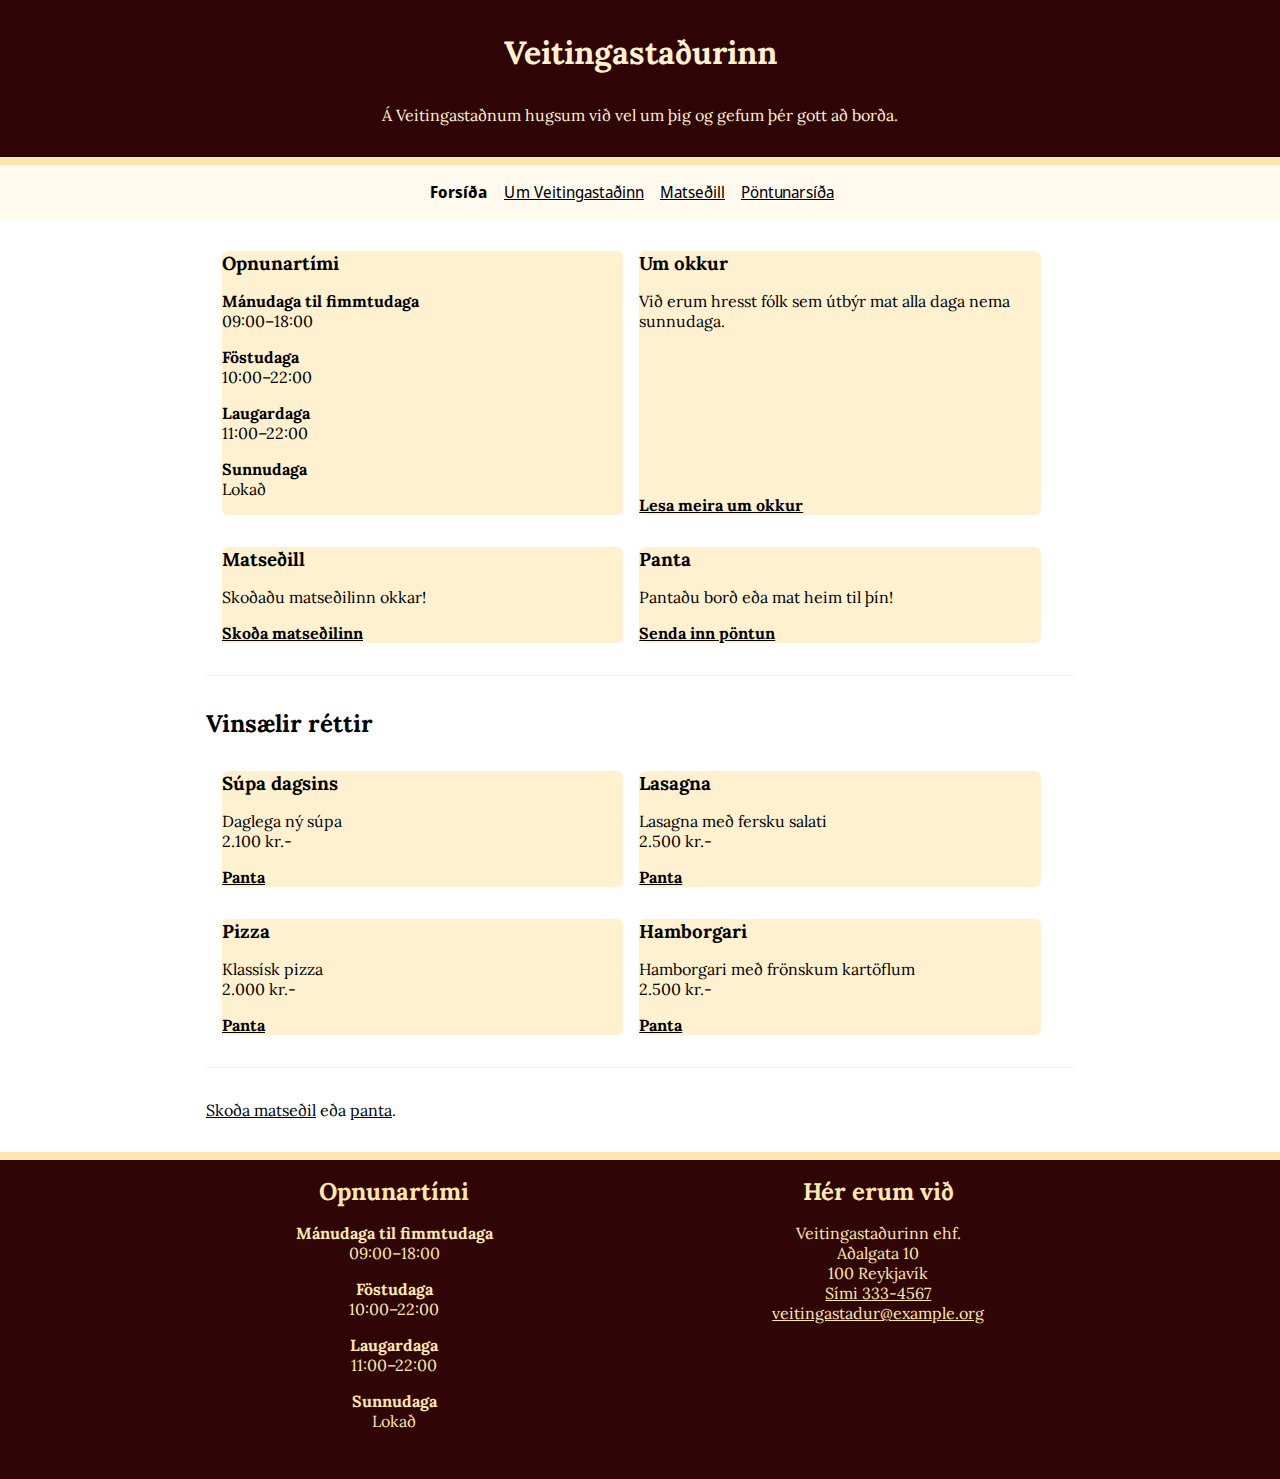
<file: index.html>
<!DOCTYPE html>
<html lang="is">

<head>
  <meta charset="utf-8">
  <title>Veitingastaðurinn</title>
  <link rel="preconnect" href="https://fonts.googleapis.com">
  <link rel="preconnect" href="https://fonts.gstatic.com" crossorigin>
  <link href="https://fonts.googleapis.com/css2?family=Lora:wght@400;700&display=swap" rel="stylesheet">
  <link rel="stylesheet" href="./styles.css">
  <meta name="description" content="Forsíða Veitingastaðsins, veitingastaður með allar þær veitingar sem þig vantar.">
  <meta property="og:title" content="Veitingastaðurinn">
  <meta property="og:description" content="Velkomin á Veitingastaðinn!">
  <meta property="og:image" content="./myndir/sharing.jpg">
</head>

<body>
  <div class="wrapper">
  <header class="header">
    <h1 class="ul">Veitingastaðurinn</h1>
    <p class="ul">Á Veitingastaðnum hugsum við vel um þig og gefum þér gott að borða.</p>
  </header>

  <p class="sr-only"><a href="#efni">Beint í efni</a></p>

  <nav class="nav">
    <ul class="ul">
      <li><strong>Forsíða</strong></li>
      <li><a href="sidur/um.html">Um Veitingastaðinn</a></li>
      <li><a href="sidur/matsedill.html">Matseðill</a></li>
      <li><a href="sidur/pontun.html">Pöntunarsíða</a></li>
    </ul>
  </nav>

  <main id="efni">
    <div class="boxes">
      <section class="box">
        <h3>Opnunartími</h3>
        <dl>
          <dt>Mánudaga til fimmtudaga</dt>
          <dd>09:00–18:00</dd>
          <dt>Föstudaga</dt>
          <dd>10:00–22:00</dd>
          <dt>Laugardaga</dt>
          <dd>11:00–22:00</dd>
          <dt>Sunnudaga</dt>
          <dd>Lokað</dd>
        </dl>
      </section>

      <section class="box">
        <h3>Um okkur</h3>
        <p style="flex: 1;">Við erum hresst fólk sem útbýr mat alla daga nema sunnudaga.</p>
        <div class="buttons">
        <a href="./sidur/um.html">Lesa meira um okkur</a>
        </div>
      </section>

      <section class="box">
        <h3>Matseðill</h3>
        <p>Skoðaðu matseðilinn okkar!</p>
        <div class="buttons">
        <a href="./sidur/matsedill.html">Skoða matseðilinn</a>
        </div>
      </section>

      <section class="box">
        <h3>Panta</h3>
        <p>Pantaðu borð eða mat heim til þín!</p>
        <div class="buttons">
        <a href="./sidur/pontun.html">Senda inn pöntun</a>
        </div>
      </section>
    </div>

    <section class="popular">
      <h2>Vinsælir réttir</h2>

      <ul class="boxes">
        <li class="box">
          <h3>Súpa dagsins</h3>
          <p>Daglega ný súpa</p>
          <p>2.100 kr.-</p>
          <div class="buttons">
          <a href="./sidur/panta.html">Panta</a>
          </div>
        </li>
        <li class="box">
          <h3>Lasagna</h3>
          <p>Lasagna með fersku salati</p>
          <p>2.500 kr.-</p>
          <div class="buttons">
            <a href="./sidur/panta.html">Panta</a>
          </div>
        </li>
        <li class="box">
          <h3>Pizza</h3>
          <p>Klassísk pizza</p>
          <p>2.000 kr.-</p>
          <div class="buttons">
            <a href="./sidur/panta.html">Panta</a>
          </div>
        </li>
        <li class="box">
          <h3>Hamborgari</h3>
          <p>Hamborgari með frönskum kartöflum</p>
          <p>2.500 kr.-</p>
          <div class="buttons">
            <a href="./sidur/panta.html">Panta</a>
          <div class="buttons">
        </li>
      </ul>
      <p><a href="./sidur/matsedill.html">Skoða matseðil</a> eða <a href="./sidur/panta.html">panta</a>.</p>
    </section>
  </main>

  <footer class="footer">
    <section class="section">
      <h2 class="ul">Opnunartími</h2>
      <dl class="ul">
        <dt>Mánudaga til fimmtudaga</dt>
        <dd>09:00–18:00</dd>
        <dt>Föstudaga</dt>
        <dd>10:00–22:00</dd>
        <dt>Laugardaga</dt>
        <dd>11:00–22:00</dd>
        <dt>Sunnudaga</dt>
        <dd>Lokað</dd>
      </dl>
    </section>

    <section class="section">
      <h2 class="ul">Hér erum við</h2>
      <ul class="ul">
        <li>Veitingastaðurinn ehf.</li>
        <li>Aðalgata 10</li>
        <li>100 Reykjavík</li>
        <li><a href="tel:3334567">Sími 333-4567</a></li>
        <li>
          <a href="mailto:veitingastadur@example.org">veitingastadur@example.org</a>
        </li>
      </ul>
    </section>
  </footer>
  </div>
</body>
</html>
</file>
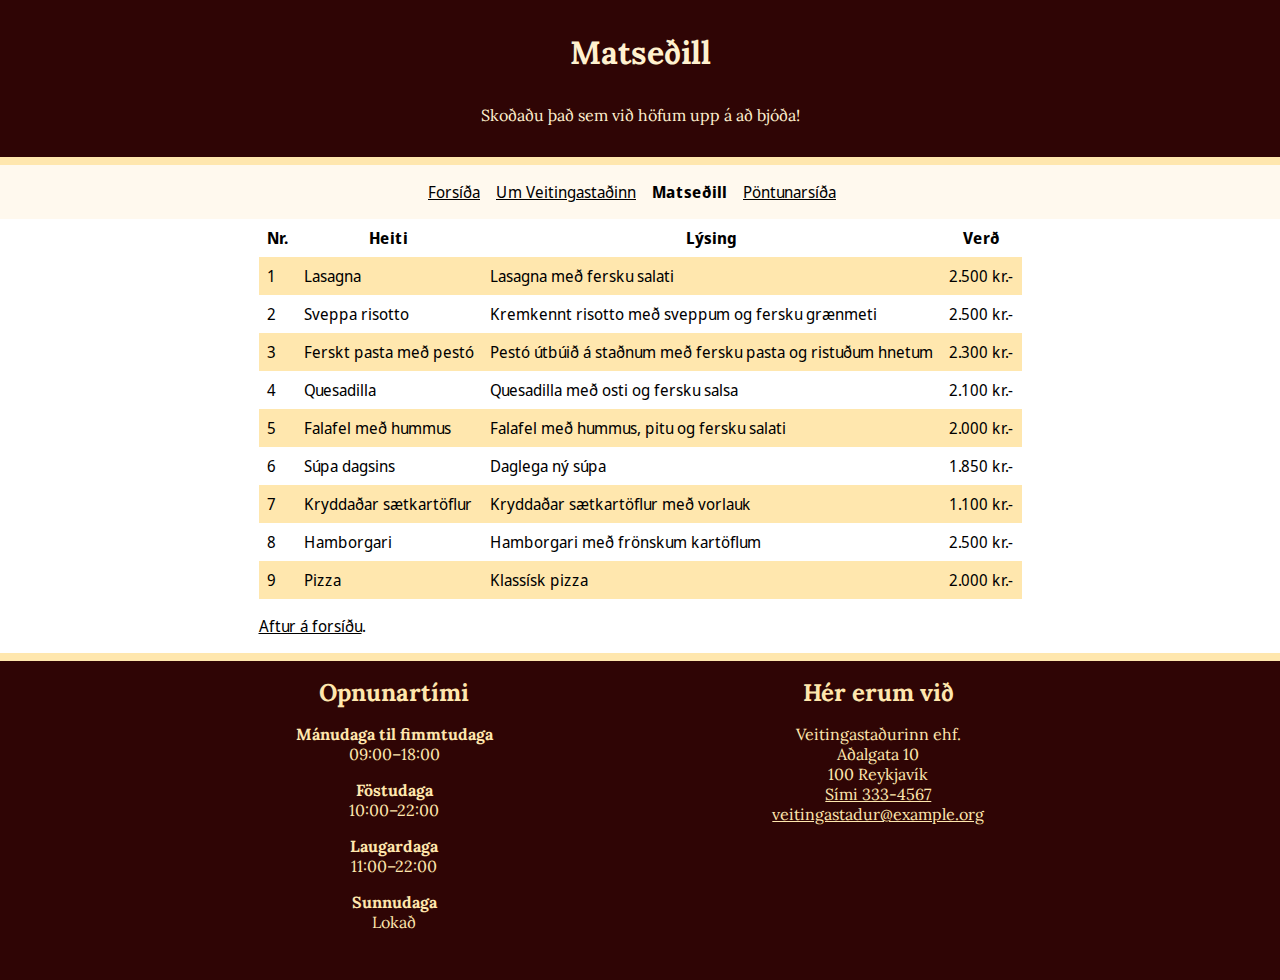
<file: sidur/matsedill.html>
<!DOCTYPE html>
<html lang="is">

<head>
  <meta charset="utf-8">
  <title>Matseðill | Veitingastaðurinn</title>
  <link rel="preconnect" href="https://fonts.googleapis.com">
  <link rel="preconnect" href="https://fonts.gstatic.com" crossorigin>
  <link href="https://fonts.googleapis.com/css2?family=Lora:wght@400;700&display=swap" rel="stylesheet">
  <link rel="stylesheet" href="../styles.css">
  <meta name="description" content="Um Veitingastaðinn, saga og starfsfólk.">
  <meta property="og:title" content="Veitingastaðurinn">
  <meta property="og:description" content="Um Veitingastaðinn, saga og starfsfólk.">
  <meta property="og:image" content="./myndir/sharing.jpg">
</head>

<body>
  <div class="wrapper">
  <header class="header">
    <h1 class="ul">Matseðill</h1>
    <p class="ul">Skoðaðu það sem við höfum upp á að bjóða!</p>
  </header>

  <p class="sr-only"><a href="#efni">Beint í efni</a></p>

  <nav class="nav">
    <ul class="ul">
      <li><a href="../index.html">Forsíða</a></li>
      <li><a href="./um.html">Um Veitingastaðinn</a></li>
      <li><strong>Matseðill</strong></li>
      <li><a href="./pontun.html">Pöntunarsíða</a></li>
    </ul>
  </nav>

  <main id="efni">
    <table>
      <thead>
        <tr>
          <th>Nr.</th>
          <th>Heiti</th>
          <th>Lýsing</th>
          <th>Verð</th>
        </tr>
      </thead>
      <tbody>
        <tr>
          <td>1</td>
          <td>Lasagna</td>
          <td>Lasagna með fersku salati</td>
          <td>2.500 kr.-</td>
        </tr>
        <tr>
          <td>2</td>
          <td>Sveppa risotto</td>
          <td>Kremkennt risotto með sveppum og fersku grænmeti</td>
          <td>2.500 kr.-</td>
        </tr>
        <tr>
          <td>3</td>
          <td>Ferskt pasta með pestó</td>
          <td>
            Pestó útbúið á staðnum með fersku pasta og ristuðum hnetum
          </td>
          <td>2.300 kr.-</td>
        </tr>
        <tr>
          <td>4</td>
          <td>Quesadilla</td>
          <td>Quesadilla með osti og fersku salsa</td>
          <td>2.100 kr.-</td>
        </tr>
        <tr>
          <td>5</td>
          <td>Falafel með hummus</td>
          <td>Falafel með hummus, pitu og fersku salati</td>
          <td>2.000 kr.-</td>
        </tr>
        <tr>
          <td>6</td>
          <td>Súpa dagsins</td>
          <td>Daglega ný súpa</td>
          <td>1.850 kr.-</td>
        </tr>
        <tr>
          <td>7</td>
          <td>Kryddaðar sætkartöflur</td>
          <td>Kryddaðar sætkartöflur með vorlauk</td>
          <td>1.100 kr.-</td>
        </tr>
        <tr>
          <td>8</td>
          <td>Hamborgari</td>
          <td>Hamborgari með frönskum kartöflum</td>
          <td>2.500 kr.-</td>
        </tr>
        <tr>
          <td>9</td>
          <td>Pizza</td>
          <td>Klassísk pizza</td>
          <td>2.000 kr.-</td>
        </tr>
      </tbody>
    </table>

    <p><a href="../index.html">Aftur á forsíðu</a>.</p>
  </main>

  <footer class="footer">
    <section class="section">
    <h2 class="ul">Opnunartími</h2>
    <dl class="ul">
      <dt>Mánudaga til fimmtudaga</dt>
      <dd>09:00–18:00</dd>
      <dt>Föstudaga</dt>
      <dd>10:00–22:00</dd>
      <dt>Laugardaga</dt>
      <dd>11:00–22:00</dd>
      <dt>Sunnudaga</dt>
      <dd>Lokað</dd>
    </dl>
    </section>

    <section class="section">
    <h2 class="ul">Hér erum við</h2>
    <ul class="ul">
      <li>Veitingastaðurinn ehf.</li>
      <li>Aðalgata 10</li>
      <li>100 Reykjavík</li>
      <li><a href="tel:3334567">Sími 333-4567</a></li>
      <li>
        <a href="mailto:veitingastadur@example.org">veitingastadur@example.org</a>
      </li>
    </ul>
    </section>
  </footer>
  </div>
</body>

</html>
</file>
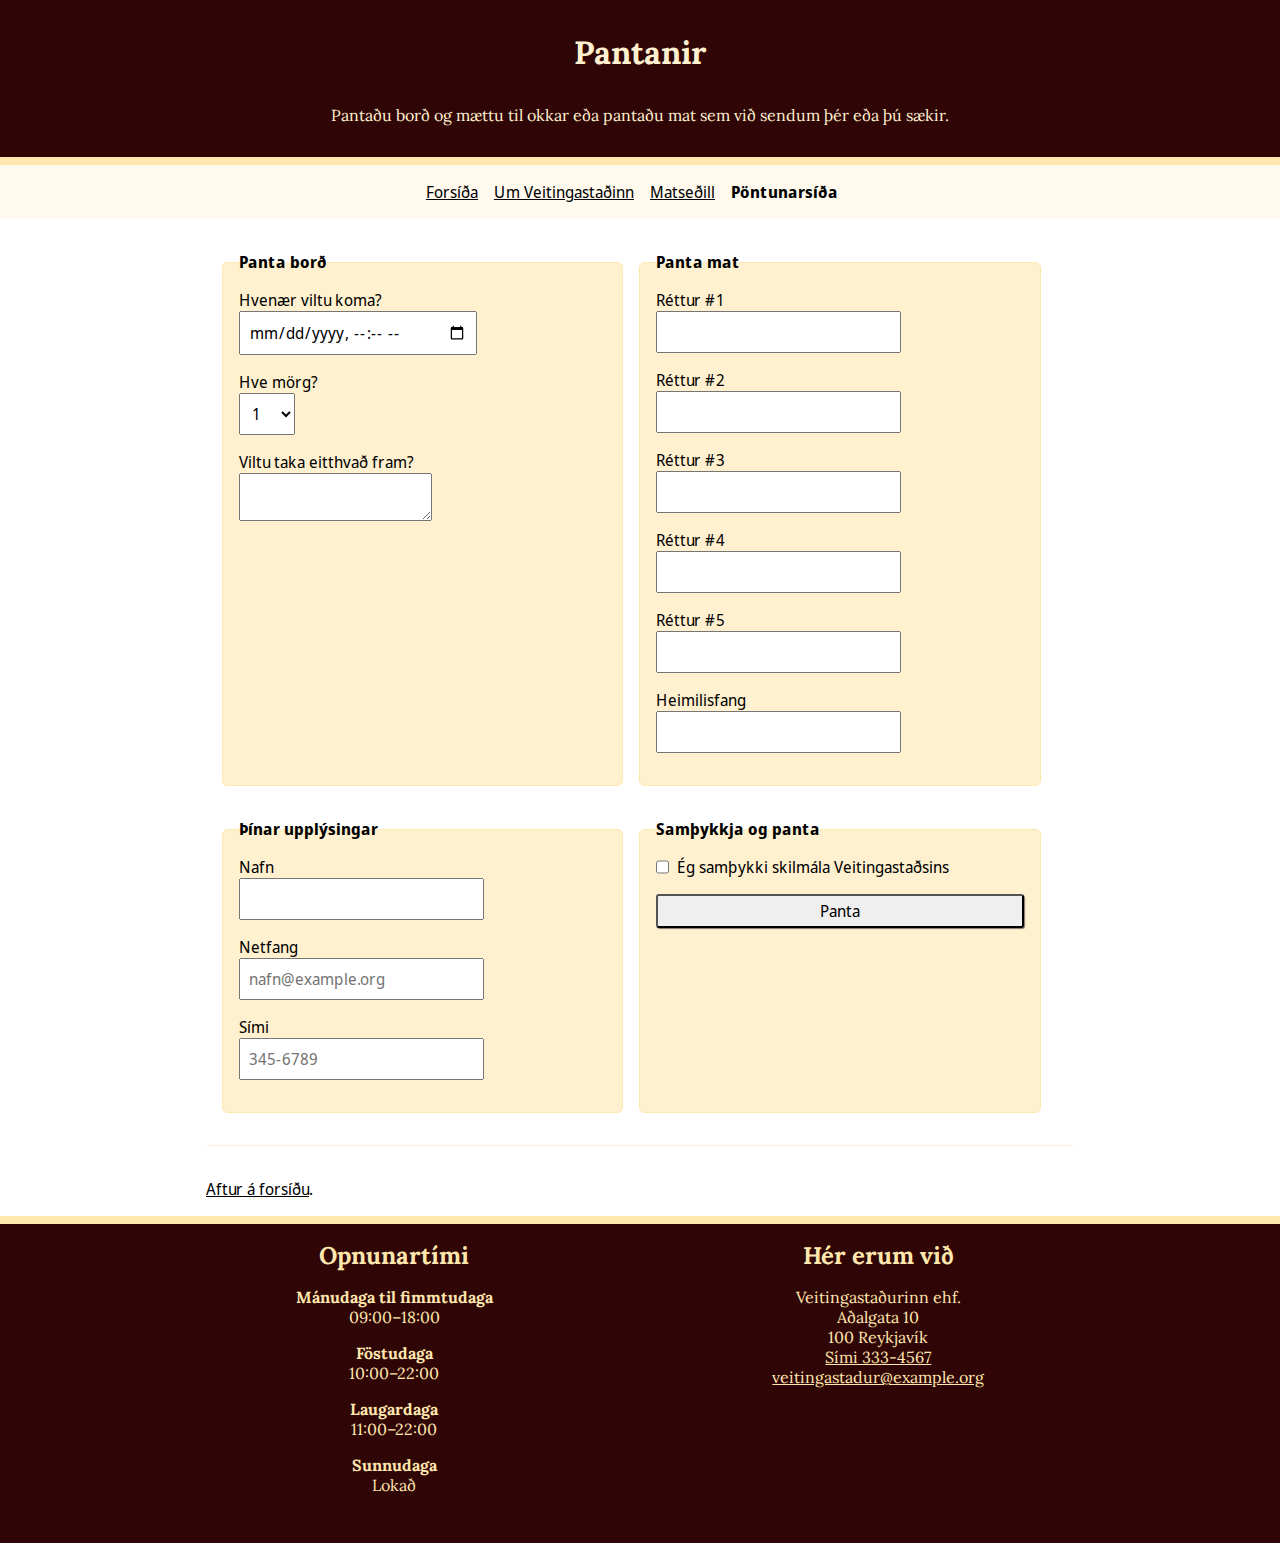
<file: sidur/pontun.html>
<!DOCTYPE html>
<html lang="is">

<head>
  <meta charset="utf-8">
  <title>Pantanir | Veitingastaðurinn</title>
  <link rel="preconnect" href="https://fonts.googleapis.com">
  <link rel="preconnect" href="https://fonts.gstatic.com" crossorigin>
  <link href="https://fonts.googleapis.com/css2?family=Lora:wght@400;700&display=swap" rel="stylesheet">
  <link rel="stylesheet" href="../styles.css">
  <meta name="description" content="Um Veitingastaðinn, saga og starfsfólk.">
  <meta property="og:title" content="Veitingastaðurinn">
  <meta property="og:description" content="Um Veitingastaðinn, saga og starfsfólk.">
  <meta property="og:image" content="./myndir/sharing.jpg">
</head>

<body>
  <div class="wrapper">
  <header class="header">
    <h1 class="ul">Pantanir</h1>
    <p class="ul">
      Pantaðu borð og mættu til okkar eða pantaðu mat sem við sendum þér eða
      þú sækir.
    </p>
  </header>

  <p class="sr-only"><a href="#efni">Beint í efni</a></p>

  <nav class="nav">
    <ul class="ul">
      <li><a href="../index.html">Forsíða</a></li>
      <li><a href="./um.html">Um Veitingastaðinn</a></li>
      <li><a href="./matsedill.html">Matseðill</a></li>
      <li><strong>Pöntunarsíða</strong></li>
    </ul>
  </nav>

  <main id="efni">
    <form method="post" action="." class="boxes">
      <fieldset class="box">
        <legend>Panta borð</legend>
        <div>
          <label for="when">Hvenær viltu koma?</label>
          <input type="datetime-local" id="when" name="when">
        </div>
        <div>
          <label for="size">Hve mörg?</label>
          <select id="size">
            <option>1</option>
            <option>2</option>
            <option>3</option>
            <option>4</option>
            <option>5</option>
            <option>6</option>
            <option>7</option>
            <option>8</option>
            <option>9</option>
            <option>10</option>
          </select>
        </div>
        <div>
          <label for="special">Viltu taka eitthvað fram?</label>
          <textarea id="special"></textarea>
        </div>
      </fieldset>
      <fieldset class="box">
        <legend>Panta mat</legend>
        <div>
          <label for="food1">Réttur #1</label>
          <input id="food1" list="foods">
        </div>
        <div>
          <label for="food2">Réttur #2</label>
          <input id="food2" list="foods">
        </div>
        <div>
          <label for="food3">Réttur #3</label>
          <input id="food3" list="foods">
        </div>
        <div>
          <label for="food4">Réttur #4</label>
          <input id="food4" list="foods">
        </div>
        <div>
          <label for="food5">Réttur #5</label>
          <input id="food5" list="foods">
        </div>
        <div>
          <label for="address">Heimilisfang</label>
          <input type="text" id="address">
        </div>
      </fieldset>

      <fieldset class="box">
        <legend>Þínar upplýsingar</legend>
        <div>
          <label for="name">Nafn</label>
          <input id="name" type="text" required>
        </div>
        <div>
          <label for="email">Netfang</label>
          <input id="email" name="email" type="email" required placeholder="nafn@example.org">
        </div>
        <div>
          <label for="phone">Sími</label>
          <input id="phone" type="tel" required placeholder="345-6789">
        </div>
      </fieldset>
      <fieldset class="box">
        <legend>Samþykkja og panta</legend>
        <div>
          <label>
            <input type="checkbox" name="terms">Ég samþykki skilmála
            Veitingastaðsins</label>
        </div>
        <button>Panta</button>
      </fieldset>
      <datalist id="foods">
        <option>Lasagna</option>
        <option>Sveppa risotto</option>
        <option>Ferskt pasta</option>
        <option>Quesadilla</option>
        <option>Falafel með</option>
        <option>Súpa dagsins</option>
        <option>Kryddaðar sætkartöflur</option>
        <option>Hamborgari</option>
        <option>Pizza</option>
      </datalist>
    </form>
    <p><a href="../index.html">Aftur á forsíðu</a>.</p>
  </main>

  <footer class="footer">
    <section class="section">
    <h2 class="ul">Opnunartími</h2>
    <dl class="ul">
      <dt>Mánudaga til fimmtudaga</dt>
      <dd>09:00–18:00</dd>
      <dt>Föstudaga</dt>
      <dd>10:00–22:00</dd>
      <dt>Laugardaga</dt>
      <dd>11:00–22:00</dd>
      <dt>Sunnudaga</dt>
      <dd>Lokað</dd>
    </dl>
  </section>

  <section class="section">
    <h2 class="ul">Hér erum við</h2>
    <ul class="ul">
      <li>Veitingastaðurinn ehf.</li>
      <li>Aðalgata 10</li>
      <li>100 Reykjavík</li>
      <li><a href="tel:3334567">Sími 333-4567</a></li>
      <li>
        <a href="mailto:veitingastadur@example.org">veitingastadur@example.org</a>
      </li>
    </ul>
  </section>
  </footer>
  </div>
</body>

</html>
</file>
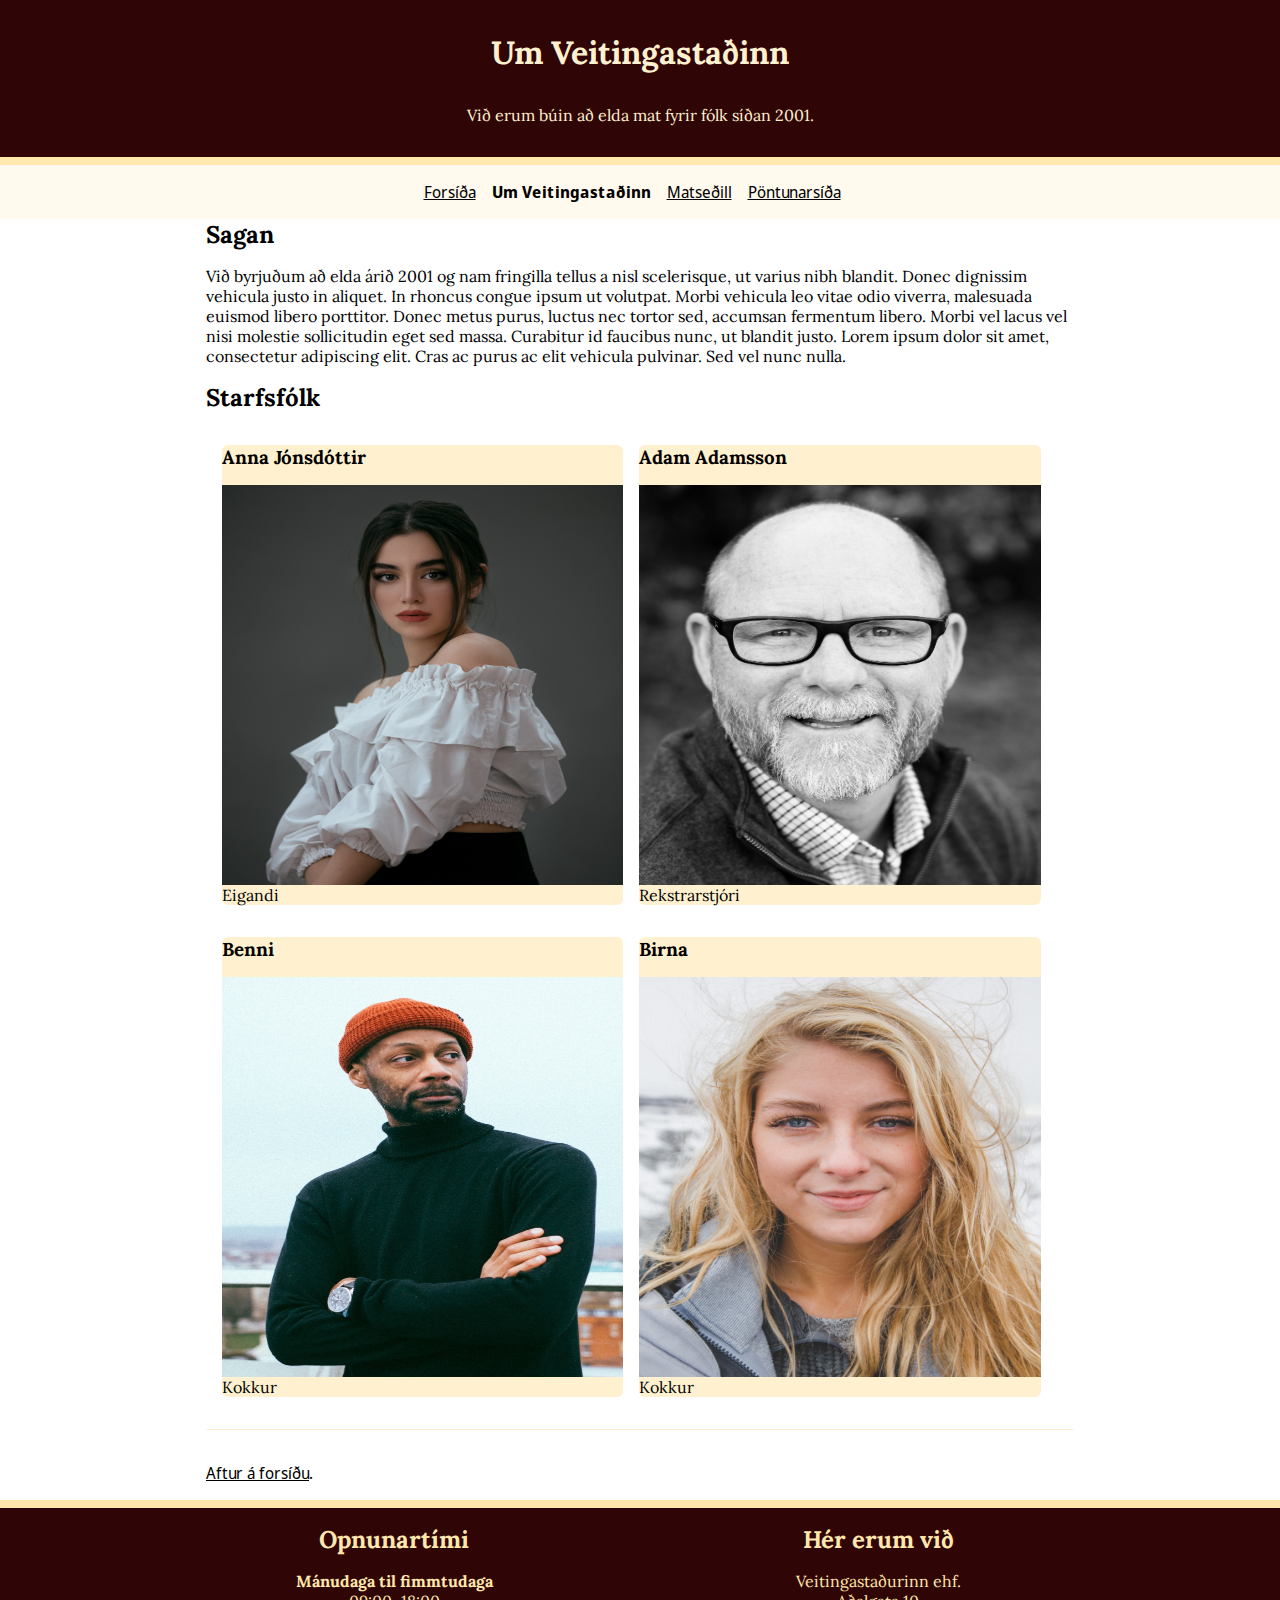
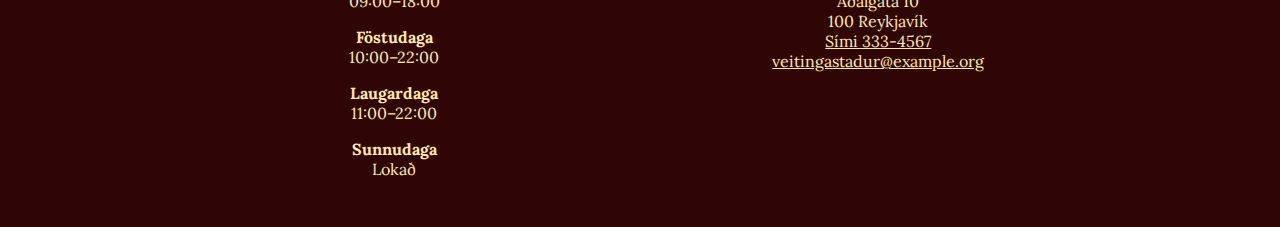
<file: sidur/um.html>
<!DOCTYPE html>
<html lang="is">

<head>
  <meta charset="utf-8">
  <title>Um | Veitingastaðurinn</title>
  <link rel="preconnect" href="https://fonts.googleapis.com">
  <link rel="preconnect" href="https://fonts.gstatic.com" crossorigin>
  <link href="https://fonts.googleapis.com/css2?family=Lora:wght@400;700&display=swap" rel="stylesheet">
  <link rel="stylesheet" href="../styles.css">
  <meta name="description" content="Um Veitingastaðinn, saga og starfsfólk.">
  <meta property="og:title" content="Veitingastaðurinn">
  <meta property="og:description" content="Um Veitingastaðinn, saga og starfsfólk.">
  <meta property="og:image" content="./myndir/sharing.jpg">
</head>

<body>
  <div class="wrapper">
  <header class="header">
    <h1 class="ul">Um Veitingastaðinn</h1>
    <p class="ul">Við erum búin að elda mat fyrir fólk síðan 2001.</p>
  </header>

  <p class="sr-only"><a href="#efni">Beint í efni</a></p>

  <nav class="nav">
    <ul class="ul">
      <li><a href="../index.html">Forsíða</a></li>
      <li><strong>Um Veitingastaðinn</strong></li>
      <li><a href="./matsedill.html">Matseðill</a></li>
      <li><a href="./pontun.html">Pöntunarsíða</a></li>
    </ul>
  </nav>

  <main id="efni">
    <section>
      <h2>Sagan</h2>
      <p>Við byrjuðum að elda árið 2001 og nam fringilla tellus a nisl scelerisque, ut varius nibh blandit. Donec
        dignissim vehicula justo in aliquet. In rhoncus congue ipsum ut volutpat. Morbi vehicula leo vitae odio viverra,
        malesuada euismod libero porttitor. Donec metus purus, luctus nec tortor sed, accumsan fermentum libero. Morbi
        vel lacus vel nisi molestie sollicitudin eget sed massa. Curabitur id faucibus nunc, ut blandit justo. Lorem
        ipsum dolor sit amet, consectetur adipiscing elit. Cras ac purus ac elit vehicula pulvinar. Sed vel nunc nulla.

      </p>
    </section>

    <section>
      <h2>Starfsfólk</h2>
      <ul class="boxes">
        <li class="box">
          <h3>Anna Jónsdóttir</h3>
          <img src="../myndir/anna.jpg" height="400" alt="">
          <p>Eigandi</p>
        </li>
        <li class="box">
          <h3>Adam Adamsson</h3>
          <img src="../myndir/adam.jpg" height="400"  alt="">
          <p>Rekstrarstjóri</p>
        </li>
        <li class="box">
          <h3>Benni</h3>
          <img src="../myndir/benni.jpg" height="400" alt="">
          <p>Kokkur</p>
        </li>
        <li class="box">
          <h3>Birna</h3>
          <img src="../myndir/birna.jpg" height="400" alt="">
          <p>Kokkur</p>
        </li>
      </ul>
    </section>
    <p><a href="../index.html">Aftur á forsíðu</a>.</p>
  </main>

  <footer class="footer">
    <section class="section">
    <h2 class="ul">Opnunartími</h2>
    <dl= class="ul">
      <dt>Mánudaga til fimmtudaga</dt>
      <dd>09:00–18:00</dd>
      <dt>Föstudaga</dt>
      <dd>10:00–22:00</dd>
      <dt>Laugardaga</dt>
      <dd>11:00–22:00</dd>
      <dt>Sunnudaga</dt>
      <dd>Lokað</dd>
    </dl>
  </section>

  <section class="section">
    <h2 class="ul">Hér erum við</h2>
    <ul class="ul">
      <li>Veitingastaðurinn ehf.</li>
      <li>Aðalgata 10</li>
      <li>100 Reykjavík</li>
      <li><a href="tel:3334567">Sími 333-4567</a></li>
      <li>
        <a href="mailto:veitingastadur@example.org">veitingastadur@example.org</a>
      </li>
    </ul>
  </section>
  </footer>
  </div>
</body>
</html>
</file>
<file: styles.css>
/* Setjum inn „reset“ sem fjarlægir margin og padding af öllu */
* {
    margin: 0;
    padding: 0;
  }
  
  /* Reiknum stærð á öllum boxum sem border-box */
  html {
    box-sizing: border-box;
  }
  /* og látum erfast á allt */
  *,
  *:before,
  *:after {
    box-sizing: inherit;
  }
  
  /* hjálpar class sem felur sjónrænt en skjálesarar lesa */
  .sr-only:not(:focus):not(:active) {
    clip: rect(0 0 0 0);
    clip-path: inset(50%);
    height: 1px;
    overflow: hidden;
    position: absolute;
    white-space: nowrap;
    width: 1px;
  }

  /* Breytur sem skal nota */

:root {
    /* Grunn bilið okkar er 1rem == 16px */
    --font-base-body-px: 16px;
    --spacing: 1rem;

    /* Hámarksbreidd á efni */
    --max-width: 900px;

    /* Border breiddir*/
    --border-small: 1px;
    --border-large: 8px;
    --border-radius: 6px;

    /*Litir*/
    --color-primary: #ffe7ae;
    --color-secondary: #fff1cf;
    --color-dark: #2f0505;
    --color-light: #fff9ee;
    
  
    /* Letur stillingar */
    --font-base-size: var(--spacing);
    --font-family-base: 'Noto Sans Display', Helvetica, Arial, sans-serif;
    --font-family-heading: 'Lora', Georgia, serif;
  }
  
  @font-face {
    font-family: 'Noto Sans Display';
    font-style: normal;
    font-display: swap;
    src: url(./fonts/Noto_Sans_Display/NotoSansDisplay-VariableFont_wdth\,wght.ttf) format('woff');
  }
  
  @font-face {
    font-family: 'Lora';
    font-style: normal;
    font-display: swap;
    src: url(./fonts/Lora/Lora-VariableFont_wght.ttf) format('woff');
  }
  

  /*** Almennt ***/
  
  html,
  input,
  select,
  button {
    font-size: var(--font-base-body-px);
    font-family: var(--font-family-base);
  }
  
  a {
    color: inherit;
  }
  
  h2,
  h3,
  section {
    margin-bottom: var(--spacing);
    font-family: var(--font-family-heading);
  }
  
  img {
    max-width: 100%;
  }
  
  /*** Haus ***/
  
  .header {
    font-family: 'Lora';
    padding: var(--spacing);
  
    background-color: var(--color-dark);
    color: var(--color-secondary);
    border-bottom: var(--border-large) solid var(--color-primary);
  
    display: flex;
    flex-direction: column;
    justify-content: center;  
  }
  
  /*** Valmynd ***/
  
  .nav {
    display: flex;
    justify-content: space-evenly;
    padding: var(--spacing);
  
    background-color: var(--color-light);
    color: var(--color-header);
  }
  
  .nav .ul {
    display: flex;
    justify-content: center;
    list-style: none;
    
  }

  .header .ul {
    display: flex;
    justify-content: center;
    list-style: none;
    padding: var(--spacing)
  }
  
  .nav .ul li {
    flex-direction: row;
    justify-content: space-around;
    margin-right: var(--spacing);
  }
  
  /*** Meginmál ***/
  
  main {
    margin: 0 auto;
    padding-left: var(--spacing);
    padding-right: var(--spacing);
    max-width: 900px;
  }

  .wrapper{
    display: flex;
    flex-direction: column;
    
  }
  
  /*** Fótur ***/
  
  .footer {
    display: flex;
    justify-content: space-evenly;
    margin-top: var(--spacing);
    padding: var(--spacing);
    border-top: var(--border-large) solid var(--color-primary);
  
    background-color: var(--color-dark);
    color: var(--color-primary);

    font-family: 'Lora';

  }
  
  .footer .section {
    display: flex;
    flex-direction: column;
    
  }
  
  .footer .section .ul {
    list-style: none;
    text-align: center;
  }
  
  /*** Box! ***/
  
  .boxes {
    display:flex;
    flex-direction: row;
    flex-wrap: wrap;
    gap: var(--spacing);

    margin-bottom: 2rem;
    margin-top: var(--spacing);
    padding: var(--spacing);
    border-bottom: var(--border-small) solid var(--color-secondary);
  }
  
  .boxes .box {
    display: flex;
    flex-direction: column;
    object-fit: contain;
    object-position: top;
  
    margin-bottom: var(--spacing);
    width: 48%;
  
    background-color: var(--color-secondary);
    border-radius: var(--border-radius);
    padding: var();
  }
  
  .boxes .box a {
    display: flex;
    margin-top: var(--spacing);
    font-weight: bold;
  }

  .boxes .box .buttons{
    display: flex;
  }

  /*** Opnunartími ***/
  
  dt {
    font-weight: bold;
  }
  
  dd {
    margin-bottom: var(--spacing);
  }
  
  /*** Matseðill ***/
  
  table {
    margin-bottom: var(--spacing);
    border-spacing: 0;
  }
  
  table th,
  table td {
    padding: 0.5rem;
  }
  
  table tbody tr:nth-child(2n + 1) {
    background-color: var(--color-primary);
  }
  
  /*** Pöntunarform ***/
  
  fieldset {
    margin-bottom: var(--spacing);
    border: var(--border-small) solid var(--color-primary);
    padding: var(--spacing);
  }
  
  fieldset legend {
    font-weight: bold;
  }
  
  fieldset div {
    margin-bottom: var(--spacing);
  }
  
  fieldset div label {
    display: flex;
  }
  
  fieldset input,
  fieldset select,
  fieldset textarea {
    padding: 0.5rem;
  }
  
  fieldset input[type='checkbox'] {
    display: flex;
    margin-right: 0.5rem;
  }
  
  form button {
    padding: 0.25rem;
    border-radius: 3px;
    width: 100%;
    box-shadow: 1px 1px 1px rgba(0, 0, 0, 0.5);
  }
</file>
